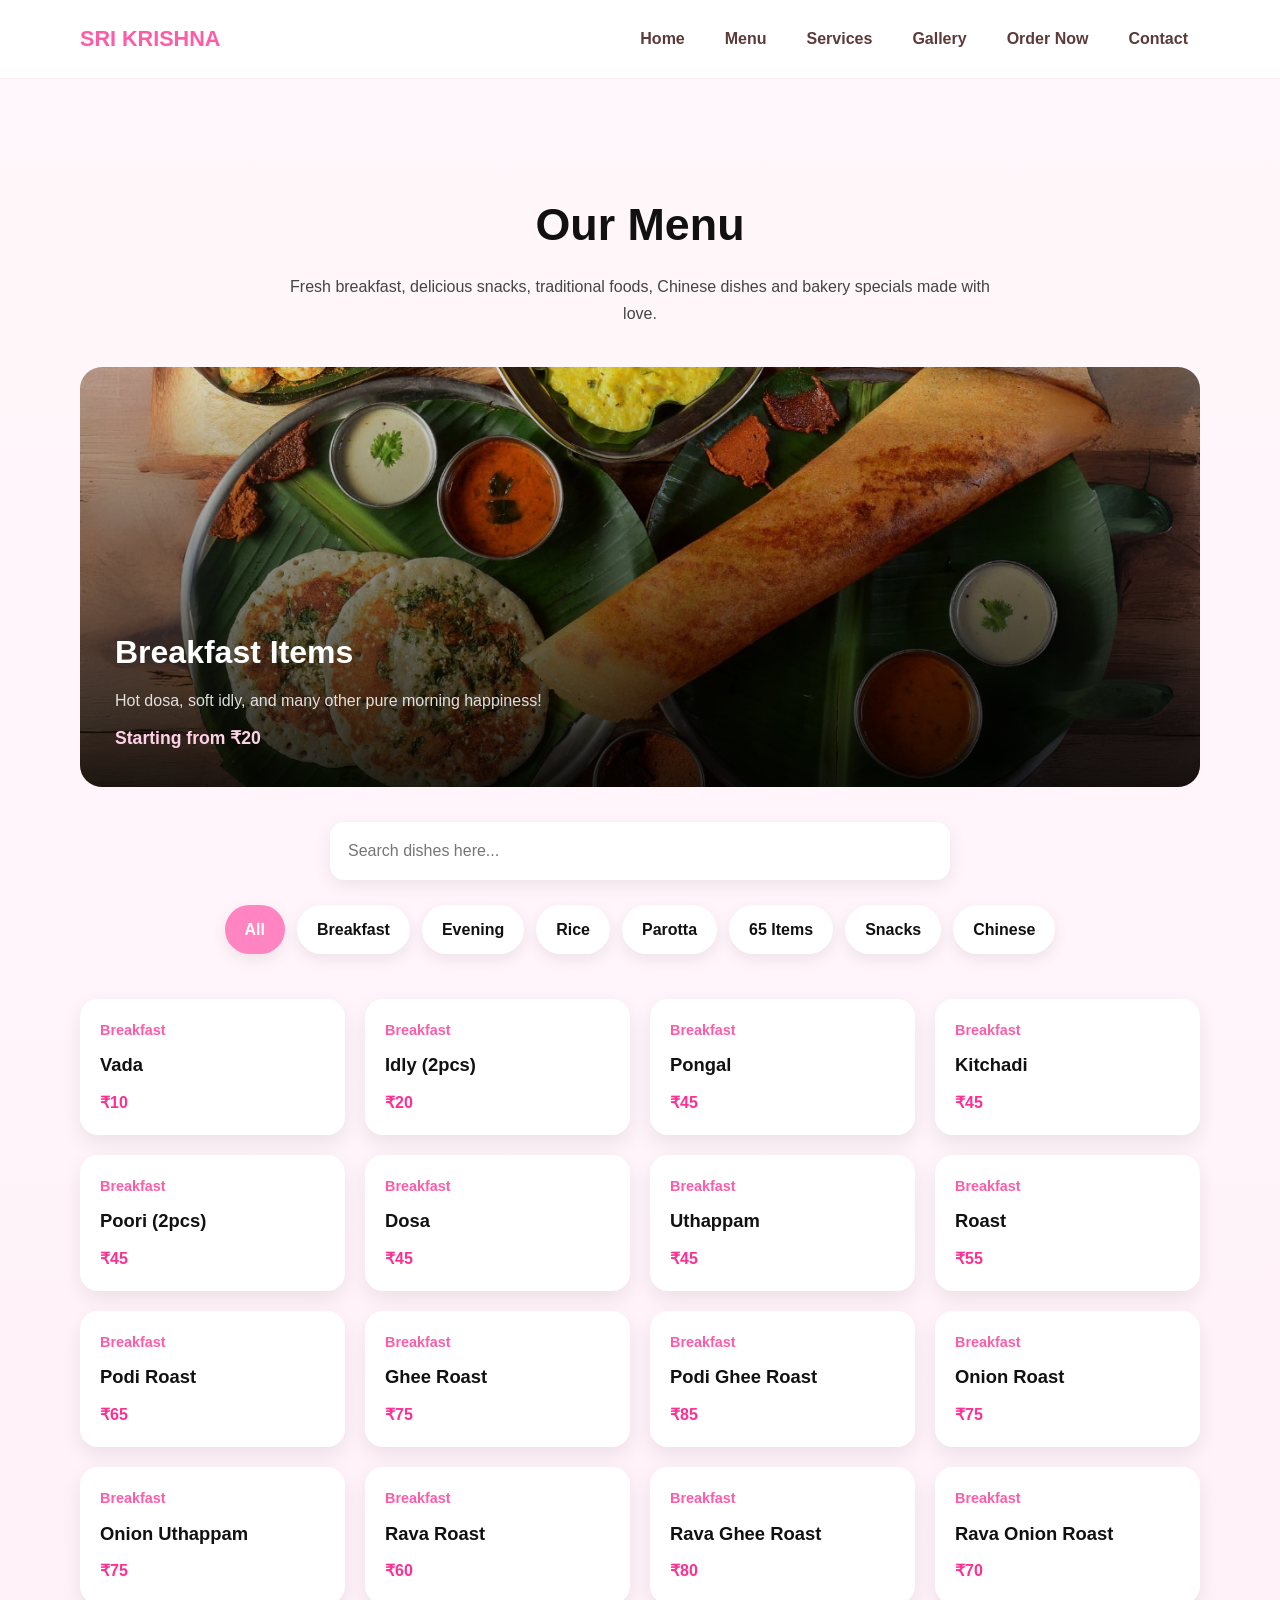
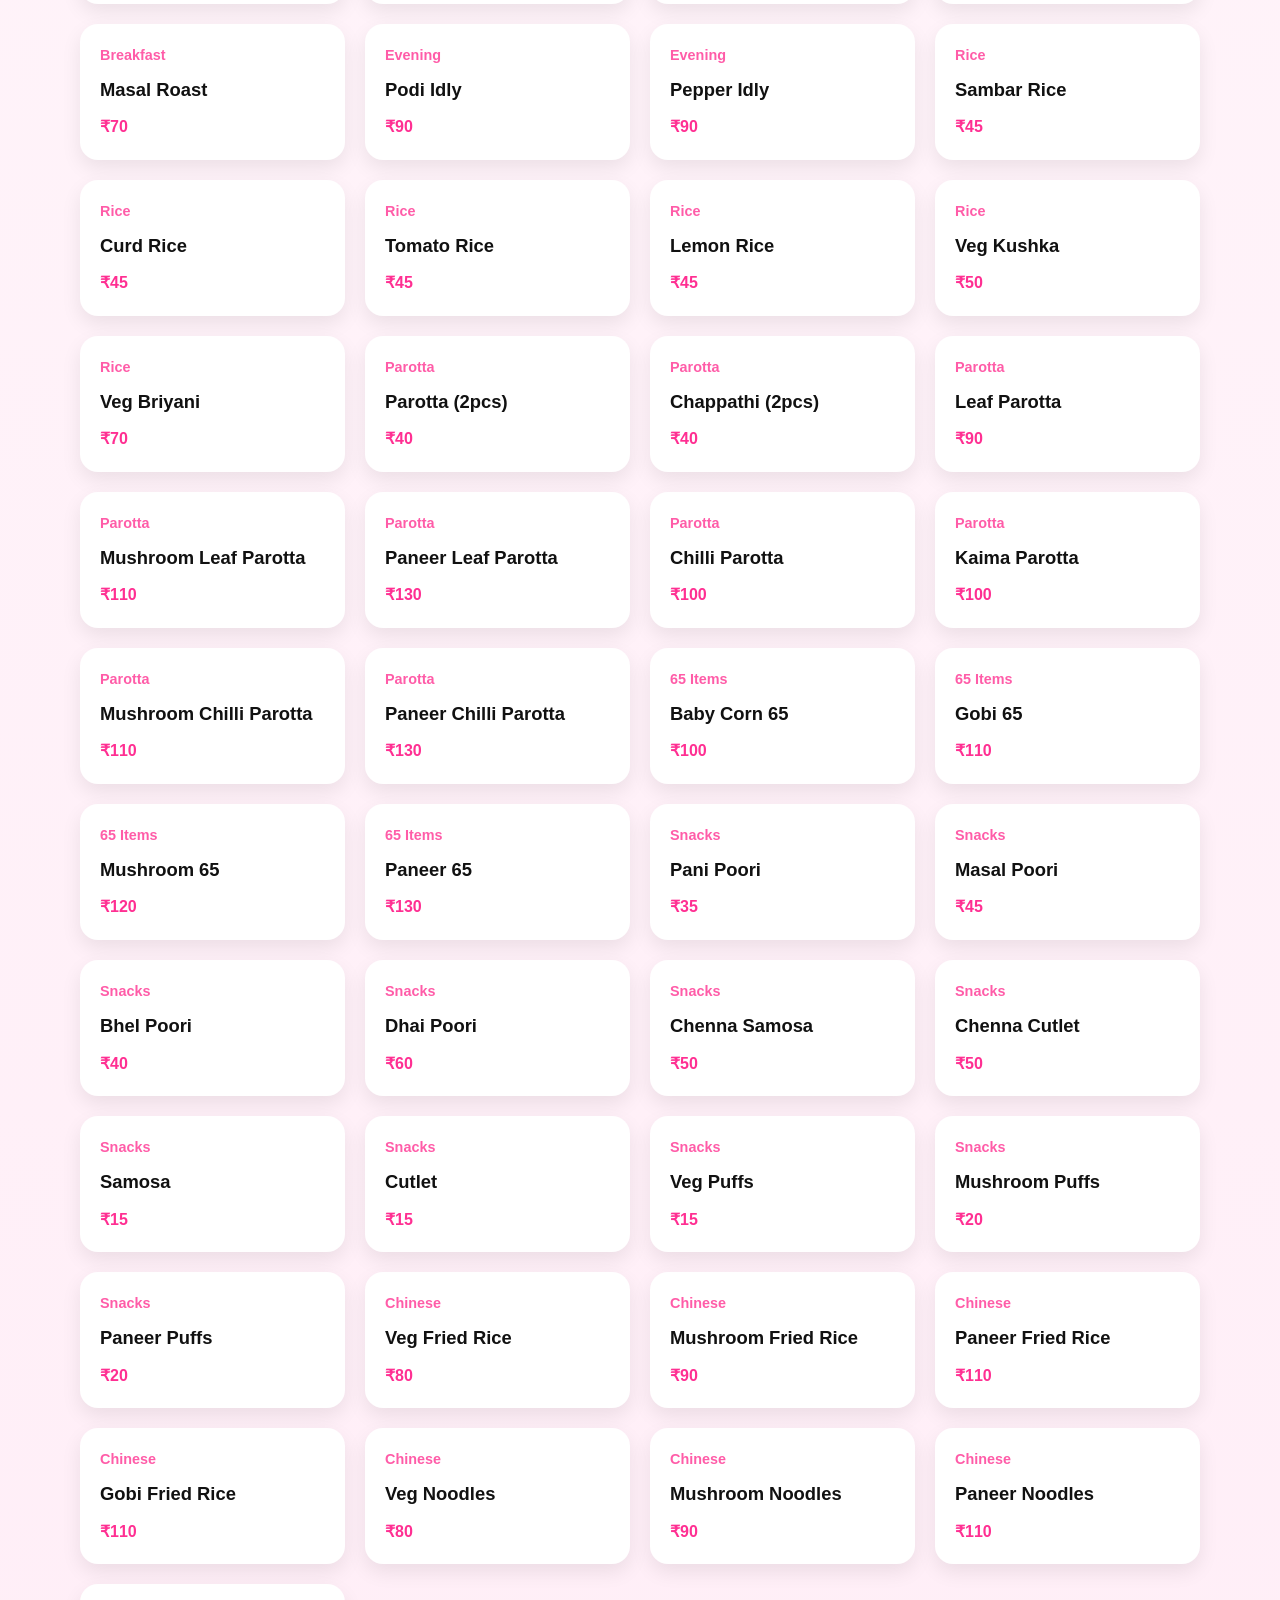
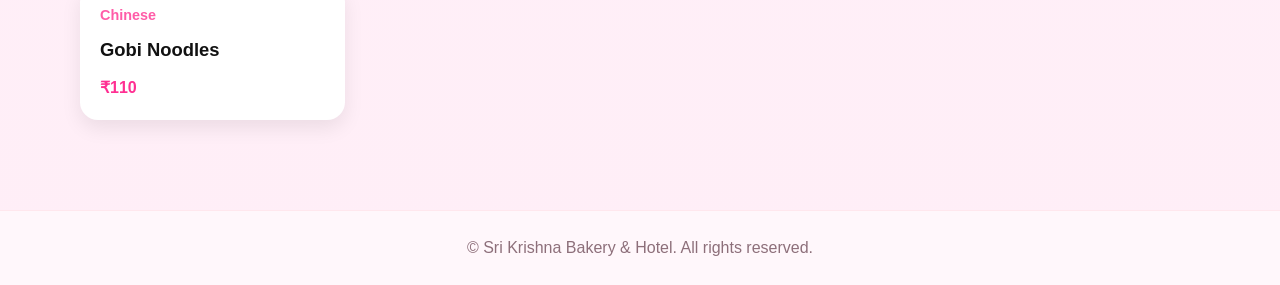
<file: menu.html>
<!DOCTYPE html>
<html lang="en">

<head>
  <meta charset="UTF-8" />
  <meta name="viewport" content="width=device-width, initial-scale=1.0" />

  <title>Menu | Sri Krishna</title>

  <link rel="stylesheet" href="css/style.css" />

  <style>

    .menu-page {
      padding: 110px 0 70px;
    }

    .menu-heading {
      text-align: center;
      margin-bottom: 40px;
    }

    .menu-heading h1 {
      font-size: 2.8rem;
      color: #111111;
      margin-bottom: 12px;
    }

    .menu-heading p {
      color: #444444;
      max-width: 700px;
      margin: auto;
      line-height: 1.7;
    }

    /* SLIDER */

    .slider-wrapper {
      position: relative;
      overflow: hidden;
      border-radius: 22px;
      margin-bottom: 35px;
    }

    .slider-container {
      display: flex;
      overflow-x: auto;
      scroll-snap-type: x mandatory;
      scroll-behavior: smooth;
      -webkit-overflow-scrolling: touch;
    }

    .slider-container::-webkit-scrollbar {
      display: none;
    }

    .slide {
      min-width: 100%;
      scroll-snap-align: start;
      position: relative;
    }

    .slide img {
      width: 100%;
      height: 420px;
      object-fit: cover;
      display: block;
    }

    .slide-overlay {
      position: absolute;
      inset: 0;
      background: linear-gradient(to top,
          rgba(0, 0, 0, 0.85),
          rgba(0, 0, 0, 0.1));
      display: flex;
      align-items: flex-end;
      padding: 35px;
    }

    .slide-content h2 {
      color: #ffffff;
      font-size: 2rem;
      margin-bottom: 10px;
    }

    .slide-content p {
      color: rgba(255, 255, 255, 0.85);
      margin-bottom: 10px;
    }

    .slide-price {
      color: #ffd1e7;
      font-weight: 700;
      font-size: 1.1rem;
    }

    /* SEARCH */

    .menu-search {
      display: flex;
      justify-content: center;
      margin-bottom: 25px;
    }

    .menu-search input {
      width: 100%;
      max-width: 620px;
      padding: 16px 18px;
      border-radius: 14px;
      border: none;
      background: #ffffff;
      color: #111111;
      font-size: 1rem;
      outline: none;
      box-shadow: 0 5px 18px rgba(0,0,0,0.08);
    }

    /* CATEGORY */

    .category-buttons {
      display: flex;
      flex-wrap: wrap;
      justify-content: center;
      gap: 12px;
      margin-bottom: 45px;
    }

    .category-btn {
      border: none;
      padding: 12px 20px;
      border-radius: 999px;
      background: #ffffff;
      color: #111111;
      cursor: pointer;
      font-weight: 600;
      transition: 0.3s ease;
      box-shadow: 0 5px 15px rgba(0,0,0,0.08);
    }

    .category-btn.active,
    .category-btn:hover {
      background: #ff85c2;
      color: #ffffff;
    }

    /* MENU GRID */

    .menu-grid {
      display: grid;
      grid-template-columns: repeat(auto-fit, minmax(240px, 1fr));
      gap: 20px;
    }

    .menu-item {
      background: #ffffff;
      border-radius: 18px;
      padding: 20px;
      transition: 0.3s ease;
      box-shadow: 0 8px 20px rgba(0,0,0,0.08);
    }

    .menu-item:hover {
      transform: translateY(-5px);
    }

    .menu-category {
      color: #ff5ca8;
      font-size: 0.9rem;
      margin-bottom: 8px;
      font-weight: 600;
    }

    .menu-item h3 {
      color: #111111;
      margin-bottom: 10px;
      font-size: 1.15rem;
    }

    .menu-price {
      color: #ff2f92;
      font-weight: 700;
      font-size: 1rem;
    }

    @media(max-width:768px){

      .menu-heading h1 {
        font-size: 2.1rem;
      }

      .slide img {
        height: 300px;
      }

      .slide-content h2 {
        font-size: 1.5rem;
      }

    }

  </style>

</head>

<body>

<header class="site-header">

<div class="container navbar">

<a href="index.html" class="brand">
<span>SRI KRISHNA</span>
</a>

<button class="mobile-toggle" id="mobileToggle">☰</button>

<nav class="nav-links" id="navLinks">

<a href="index.html">Home</a>
<a href="menu.html">Menu</a>
<a href="services.html">Services</a>
<a href="gallery.html">Gallery</a>
<a href="booking.html">Order Now</a>
<a href="contact.html">Contact</a>

</nav>

</div>

</header>

<section class="menu-page">

<div class="container">

<div class="menu-heading">

<h1>Our Menu</h1>

<p>
Fresh breakfast, delicious snacks, traditional foods,
Chinese dishes and bakery specials made with love.
</p>

</div>

<!-- SLIDER -->

<div class="slider-wrapper">

<div class="slider-container">

<div class="slide">
<img src="assets/images/menu/breakfast.png" alt="">
<div class="slide-overlay">
<div class="slide-content">
<h2>Breakfast Items</h2>
<p>Hot dosa, soft idly, and many other pure morning happiness!</p>
<div class="slide-price">Starting from ₹20</div>
</div>
</div>
</div>

<div class="slide">
<img src="assets/images/menu/parotta.png" alt="">
<div class="slide-overlay">
<div class="slide-content">
<h2>Parotta Varieties</h2>
<p>From classic parotta to spicy chilli varieties — flavor in every bite!</p>
<div class="slide-price">Starting from ₹40</div>
</div>
</div>
</div>

<div class="slide">
<img src="assets/images/menu/chinese.png" alt="">
<div class="slide-overlay">
<div class="slide-content">
<h2>Chinese Foods</h2>
<p>Hot wok flavors with a perfect blend of spice, aroma, and satisfaction!</p>
<div class="slide-price">Starting from ₹80</div>
</div>
</div>
</div>

<div class="slide">
<img src="assets/images/menu/chat.png" alt="">
<div class="slide-overlay">
<div class="slide-content">
<h2>Chat Items</h2>
<p>Crunchy, spicy, tangy street-style chats that bring joy to every bite!</p>
<div class="slide-price">Starting from ₹15</div>
</div>
</div>
</div>

<div class="slide">
<img src="assets/images/menu/podi idly.png" alt="">
<div class="slide-overlay">
<div class="slide-content">
<h2>Evening Special</h2>
<p>Soft idlies tossed in spicy pepper magic — the perfect evening treat!</p>
<div class="slide-price">Just only ₹90</div>
</div>
</div>
</div>

</div>
</div>

<!-- SEARCH -->

<div class="menu-search">
<input type="text" id="searchInput" placeholder="Search dishes here...">
</div>

<!-- CATEGORY -->

<div class="category-buttons">

<button class="category-btn active" data-category="all">All</button>
<button class="category-btn" data-category="Breakfast">Breakfast</button>
<button class="category-btn" data-category="Evening">Evening</button>
<button class="category-btn" data-category="Rice">Rice</button>
<button class="category-btn" data-category="Parotta">Parotta</button>
<button class="category-btn" data-category="65 Items">65 Items</button>
<button class="category-btn" data-category="Snacks">Snacks</button>
<button class="category-btn" data-category="Chinese">Chinese</button>

</div>

<!-- MENU GRID -->

<div class="menu-grid" id="menuGrid">

<div class="menu-item" data-category="Breakfast"><div class="menu-category">Breakfast</div><h3>Vada</h3><div class="menu-price">₹10</div></div>

<div class="menu-item" data-category="Breakfast"><div class="menu-category">Breakfast</div><h3>Idly (2pcs)</h3><div class="menu-price">₹20</div></div>

<div class="menu-item" data-category="Breakfast"><div class="menu-category">Breakfast</div><h3>Pongal</h3><div class="menu-price">₹45</div></div>

<div class="menu-item" data-category="Breakfast"><div class="menu-category">Breakfast</div><h3>Kitchadi</h3><div class="menu-price">₹45</div></div>

<div class="menu-item" data-category="Breakfast"><div class="menu-category">Breakfast</div><h3>Poori (2pcs)</h3><div class="menu-price">₹45</div></div>

<div class="menu-item" data-category="Breakfast"><div class="menu-category">Breakfast</div><h3>Dosa</h3><div class="menu-price">₹45</div></div>

<div class="menu-item" data-category="Breakfast"><div class="menu-category">Breakfast</div><h3>Uthappam</h3><div class="menu-price">₹45</div></div>

<div class="menu-item" data-category="Breakfast"><div class="menu-category">Breakfast</div><h3>Roast</h3><div class="menu-price">₹55</div></div>

<div class="menu-item" data-category="Breakfast"><div class="menu-category">Breakfast</div><h3>Podi Roast</h3><div class="menu-price">₹65</div></div>

<div class="menu-item" data-category="Breakfast"><div class="menu-category">Breakfast</div><h3>Ghee Roast</h3><div class="menu-price">₹75</div></div>

<div class="menu-item" data-category="Breakfast"><div class="menu-category">Breakfast</div><h3>Podi Ghee Roast</h3><div class="menu-price">₹85</div></div>

<div class="menu-item" data-category="Breakfast"><div class="menu-category">Breakfast</div><h3>Onion Roast</h3><div class="menu-price">₹75</div></div>

<div class="menu-item" data-category="Breakfast"><div class="menu-category">Breakfast</div><h3>Onion Uthappam</h3><div class="menu-price">₹75</div></div>

<div class="menu-item" data-category="Breakfast"><div class="menu-category">Breakfast</div><h3>Rava Roast</h3><div class="menu-price">₹60</div></div>

<div class="menu-item" data-category="Breakfast"><div class="menu-category">Breakfast</div><h3>Rava Ghee Roast</h3><div class="menu-price">₹80</div></div>

<div class="menu-item" data-category="Breakfast"><div class="menu-category">Breakfast</div><h3>Rava Onion Roast</h3><div class="menu-price">₹70</div></div>

<div class="menu-item" data-category="Breakfast"><div class="menu-category">Breakfast</div><h3>Masal Roast</h3><div class="menu-price">₹70</div></div>

<div class="menu-item" data-category="Evening"><div class="menu-category">Evening</div><h3>Podi Idly</h3><div class="menu-price">₹90</div></div>

<div class="menu-item" data-category="Evening"><div class="menu-category">Evening</div><h3>Pepper Idly</h3><div class="menu-price">₹90</div></div>

<div class="menu-item" data-category="Rice"><div class="menu-category">Rice</div><h3>Sambar Rice</h3><div class="menu-price">₹45</div></div>

<div class="menu-item" data-category="Rice"><div class="menu-category">Rice</div><h3>Curd Rice</h3><div class="menu-price">₹45</div></div>

<div class="menu-item" data-category="Rice"><div class="menu-category">Rice</div><h3>Tomato Rice</h3><div class="menu-price">₹45</div></div>

<div class="menu-item" data-category="Rice"><div class="menu-category">Rice</div><h3>Lemon Rice</h3><div class="menu-price">₹45</div></div>

<div class="menu-item" data-category="Rice"><div class="menu-category">Rice</div><h3>Veg Kushka</h3><div class="menu-price">₹50</div></div>

<div class="menu-item" data-category="Rice"><div class="menu-category">Rice</div><h3>Veg Briyani</h3><div class="menu-price">₹70</div></div>

<div class="menu-item" data-category="Parotta"><div class="menu-category">Parotta</div><h3>Parotta (2pcs)</h3><div class="menu-price">₹40</div></div>

<div class="menu-item" data-category="Parotta"><div class="menu-category">Parotta</div><h3>Chappathi (2pcs)</h3><div class="menu-price">₹40</div></div>

<div class="menu-item" data-category="Parotta"><div class="menu-category">Parotta</div><h3>Leaf Parotta</h3><div class="menu-price">₹90</div></div>

<div class="menu-item" data-category="Parotta"><div class="menu-category">Parotta</div><h3>Mushroom Leaf Parotta</h3><div class="menu-price">₹110</div></div>

<div class="menu-item" data-category="Parotta"><div class="menu-category">Parotta</div><h3>Paneer Leaf Parotta</h3><div class="menu-price">₹130</div></div>

<div class="menu-item" data-category="Parotta"><div class="menu-category">Parotta</div><h3>Chilli Parotta</h3><div class="menu-price">₹100</div></div>

<div class="menu-item" data-category="Parotta"><div class="menu-category">Parotta</div><h3>Kaima Parotta</h3><div class="menu-price">₹100</div></div>

<div class="menu-item" data-category="Parotta"><div class="menu-category">Parotta</div><h3>Mushroom Chilli Parotta</h3><div class="menu-price">₹110</div></div>

<div class="menu-item" data-category="Parotta"><div class="menu-category">Parotta</div><h3>Paneer Chilli Parotta</h3><div class="menu-price">₹130</div></div>

<div class="menu-item" data-category="65 Items"><div class="menu-category">65 Items</div><h3>Baby Corn 65</h3><div class="menu-price">₹100</div></div>

<div class="menu-item" data-category="65 Items"><div class="menu-category">65 Items</div><h3>Gobi 65</h3><div class="menu-price">₹110</div></div>

<div class="menu-item" data-category="65 Items"><div class="menu-category">65 Items</div><h3>Mushroom 65</h3><div class="menu-price">₹120</div></div>

<div class="menu-item" data-category="65 Items"><div class="menu-category">65 Items</div><h3>Paneer 65</h3><div class="menu-price">₹130</div></div>

<div class="menu-item" data-category="Snacks"><div class="menu-category">Snacks</div><h3>Pani Poori</h3><div class="menu-price">₹35</div></div>

<div class="menu-item" data-category="Snacks"><div class="menu-category">Snacks</div><h3>Masal Poori</h3><div class="menu-price">₹45</div></div>

<div class="menu-item" data-category="Snacks"><div class="menu-category">Snacks</div><h3>Bhel Poori</h3><div class="menu-price">₹40</div></div>

<div class="menu-item" data-category="Snacks"><div class="menu-category">Snacks</div><h3>Dhai Poori</h3><div class="menu-price">₹60</div></div>

<div class="menu-item" data-category="Snacks"><div class="menu-category">Snacks</div><h3>Chenna Samosa</h3><div class="menu-price">₹50</div></div>

<div class="menu-item" data-category="Snacks"><div class="menu-category">Snacks</div><h3>Chenna Cutlet</h3><div class="menu-price">₹50</div></div>

<div class="menu-item" data-category="Snacks"><div class="menu-category">Snacks</div><h3>Samosa</h3><div class="menu-price">₹15</div></div>

<div class="menu-item" data-category="Snacks"><div class="menu-category">Snacks</div><h3>Cutlet</h3><div class="menu-price">₹15</div></div>

<div class="menu-item" data-category="Snacks"><div class="menu-category">Snacks</div><h3>Veg Puffs</h3><div class="menu-price">₹15</div></div>

<div class="menu-item" data-category="Snacks"><div class="menu-category">Snacks</div><h3>Mushroom Puffs</h3><div class="menu-price">₹20</div></div>

<div class="menu-item" data-category="Snacks"><div class="menu-category">Snacks</div><h3>Paneer Puffs</h3><div class="menu-price">₹20</div></div>

<div class="menu-item" data-category="Chinese"><div class="menu-category">Chinese</div><h3>Veg Fried Rice</h3><div class="menu-price">₹80</div></div>

<div class="menu-item" data-category="Chinese"><div class="menu-category">Chinese</div><h3>Mushroom Fried Rice</h3><div class="menu-price">₹90</div></div>

<div class="menu-item" data-category="Chinese"><div class="menu-category">Chinese</div><h3>Paneer Fried Rice</h3><div class="menu-price">₹110</div></div>

<div class="menu-item" data-category="Chinese"><div class="menu-category">Chinese</div><h3>Gobi Fried Rice</h3><div class="menu-price">₹110</div></div>

<div class="menu-item" data-category="Chinese"><div class="menu-category">Chinese</div><h3>Veg Noodles</h3><div class="menu-price">₹80</div></div>

<div class="menu-item" data-category="Chinese"><div class="menu-category">Chinese</div><h3>Mushroom Noodles</h3><div class="menu-price">₹90</div></div>

<div class="menu-item" data-category="Chinese"><div class="menu-category">Chinese</div><h3>Paneer Noodles</h3><div class="menu-price">₹110</div></div>

<div class="menu-item" data-category="Chinese"><div class="menu-category">Chinese</div><h3>Gobi Noodles</h3><div class="menu-price">₹110</div></div>

</div>

</div>

</section>

<footer class="footer">
<div class="container text-center">
<p>© <span class="current-year"></span> Sri Krishna Bakery & Hotel. All rights reserved.</p>
</div>
</footer>

<script>

const slider = document.querySelector(".slider-container");

setInterval(() => {

  slider.scrollBy({
    left: window.innerWidth,
    behavior: "smooth"
  });

  if (
    slider.scrollLeft + slider.clientWidth >=
    slider.scrollWidth - 10
  ) {

    slider.scrollTo({
      left: 0,
      behavior: "smooth"
    });

  }

}, 4000);

const searchInput =
document.getElementById("searchInput");

const menuItems =
document.querySelectorAll(".menu-item");

const categoryBtns =
document.querySelectorAll(".category-btn");

let currentCategory = "all";

function filterMenu() {

const searchValue =
searchInput.value.toLowerCase();

menuItems.forEach(item => {

const text =
item.innerText.toLowerCase();

const itemCategory =
item.dataset.category;

const matchesSearch =
text.includes(searchValue);

const matchesCategory =
currentCategory === "all" ||
itemCategory === currentCategory;

if(matchesSearch && matchesCategory){

item.style.display = "block";

}else{

item.style.display = "none";

}

});

}

searchInput.addEventListener("keyup", filterMenu);

categoryBtns.forEach(btn => {

btn.addEventListener("click", () => {

categoryBtns.forEach(b =>
b.classList.remove("active")
);

btn.classList.add("active");

currentCategory =
btn.dataset.category;

filterMenu();

});

});

const mobileToggle = document.getElementById("mobileToggle");
const navLinks = document.getElementById("navLinks");

mobileToggle.addEventListener("click", () => {
  navLinks.classList.toggle("show");
});

</script>

</body>
</html>
</file>
<file: css/style.css>
:root {
  --bg: #fff7fb;
  --bg-soft: #ffeef7;

  --card: #ffffff;
  --card-2: #fff4fa;

  --text: #4b2e2e;
  --muted: #7b6d6d;

  --line: rgba(255, 182, 193, 0.25);

  --gold: #ff5ca8;
  --gold-dark: #e04890;

  --success: #22c55e;
  --danger: #ef4444;
  --warning: #f59e0b;

  --shadow: 0 8px 25px rgba(255, 92, 168, 0.12);

  --radius: 18px;
  --transition: 0.3s ease;
}

/* RESET */
* {
  margin: 0;
  padding: 0;
  box-sizing: border-box;
}

html {
  scroll-behavior: smooth;
}

body {
  font-family: Arial, sans-serif;
  background: linear-gradient(180deg, #fff7fb 0%, #ffeef7 100%);
  color: var(--text);
  line-height: 1.6;
}

img {
  max-width: 100%;
  display: block;
}

a {
  color: inherit;
  text-decoration: none;
}

ul {
  list-style: none;
}

button,
input,
select,
textarea {
  font: inherit;
}

.container {
  width: min(1120px, 92%);
  margin: 0 auto;
}

.text-center {
  text-align: center;
}

.section {
  padding: 70px 0;
}

/* PAGE BANNER */
.page-banner {
  padding: 110px 0 60px;
  background: linear-gradient(
    135deg,
    rgba(255, 92, 168, 0.08),
    rgba(255, 255, 255, 0.7)
  );
  border-bottom: 1px solid var(--line);
}

.page-banner h1 {
  font-size: 2.4rem;
  margin-bottom: 10px;
  color: #4b2e2e;
}

.page-banner p {
  color: var(--muted);
  max-width: 700px;
}

/* HEADER */
.site-header {
  position: sticky;
  top: 0;
  z-index: 1000;
  background: rgba(255, 255, 255, 0.92);
  backdrop-filter: blur(10px);
  border-bottom: 1px solid var(--line);
}

.navbar {
  min-height: 78px;
  display: flex;
  align-items: center;
  justify-content: space-between;
  gap: 24px;
  flex-wrap: wrap;
  padding: 14px 0;
}

.brand {
  font-size: 1.35rem;
  font-weight: 800;
  color: #4b2e3f;
  white-space: nowrap;
  flex-shrink: 0;
}

.brand span {
  color: var(--gold);
}

.mobile-toggle {
  display: none;
  border: none;
  background: #ffe3f0;
  color: #ff4f9a;
  font-size: 1.4rem;
  width: 44px;
  height: 44px;
  border-radius: 10px;
  cursor: pointer;
}

.nav-links {
  display: flex;
  align-items: center;
  gap: 16px;
  flex-wrap: wrap;
}

.nav-links a {
  color: #5c3a3a;
  font-weight: 600;
  padding: 8px 12px;
  border-radius: 10px;
  transition: var(--transition);
  white-space: nowrap;
}

.nav-links a:hover,
.nav-links a.active {
  color: #ff4f9a;
  background: rgba(255, 92, 168, 0.12);
}

/* HERO */
.hero {
  padding: 90px 0 60px;
}

.hero-grid {
  display: grid;
  grid-template-columns: 1fr;
  gap: 40px;
  align-items: center;
  text-align: center;
}

.hero-content {
  display: flex;
  flex-direction: column;
  align-items: center;
}

.hero-content h1 {
  font-size: 3.2rem;
  line-height: 1.3;
  margin-bottom: 20px;
  color: #4b2e2e;
  max-width: 850px;
}

.hero-content p {
  color: var(--muted);
  margin-bottom: 32px;
  max-width: 700px;
  font-size: 1.1rem;
  line-height: 1.9;
}

.hero-image img {
  border-radius: 28px;
  border: 1px solid var(--line);
  box-shadow: var(--shadow);
  width: 100%;
  max-height: 480px;
  object-fit: cover;
}

/* BUTTONS */
.btn {
  display: inline-flex;
  align-items: center;
  justify-content: center;
  gap: 8px;
  border: none;
  cursor: pointer;
  padding: 16px 30px;
  border-radius: 16px;
  font-weight: 700;
  transition: var(--transition);
  font-size: 1rem;
}

.btn:hover {
  transform: translateY(-2px);
}

.btn-primary {
  background: linear-gradient(135deg, #ff5ca8, #ff85c2);
  color: #ffffff;
}

.btn-primary:hover {
  background: linear-gradient(135deg, #ff4f9a, #ff75ba);
}

.btn-secondary {
  background: #ffffff;
  color: #ff4f9a;
  border: 1px solid rgba(240, 12, 118, 0.834);
}

.btn-secondary:hover {
  background: #fff0f7;
}

.btn-success {
  background: var(--success);
  color: #fff;
}

.btn-danger {
  background: var(--danger);
  color: #fff;
}

.btn-delete {
  background: #7f1d1d;
  color: #fff;
}

.btn-full {
  width: 100%;
}

/* GRID */
.grid {
  display: grid;
  gap: 24px;
}

.grid-2 {
  grid-template-columns: repeat(2, 1fr);
}

.grid-3 {
  grid-template-columns: repeat(3, 1fr);
}

/* CARD */
.card {
  background: linear-gradient(180deg, #ffffff, #fff5fa);
  border: 1px solid var(--line);
  border-radius: var(--radius);
  padding: 24px;
  box-shadow: var(--shadow);
}

/* SERVICE CARDS */
.service-card h3 {
  margin-bottom: 10px;
  color: #4b2e2e;
}

.service-card p {
  color: var(--muted);
  margin-bottom: 14px;
}

.service-meta {
  display: flex;
  justify-content: space-between;
  gap: 10px;
  font-size: 0.95rem;
  color: #ff5ca8;
  font-weight: 700;
}

/* GALLERY */
.gallery-card {
  overflow: hidden;
  padding: 0;
  cursor: pointer;
  transition: transform 0.3s ease;
}

.gallery-card:hover {
  transform: translateY(-6px);
}

.gallery-card img {
  width: 100%;
  height: 260px;
  object-fit: cover;
}

.gallery-card h3,
.gallery-card p {
  padding: 0 20px;
}

.gallery-card h3 {
  padding-top: 18px;
  margin-bottom: 8px;
  color: #4b2e2e;
}

.gallery-card p {
  padding-bottom: 20px;
  color: var(--muted);
}

/* SEARCH */
.search-box {
  margin-bottom: 24px;
  display: flex;
  justify-content: center;
}

.search-box input {
  width: 100%;
  max-width: 500px;
  padding: 14px 16px;
  border-radius: 12px;
  border: 1px solid rgba(255, 92, 168, 0.2);
  background: #ffffff;
  color: #4b2e2e;
  font-size: 1rem;
  outline: none;
}

.search-box input::placeholder {
  color: #b08d9b;
}

/* SIMPLE GALLERY */
.gallery-grid-simple {
  display: grid;
  grid-template-columns: repeat(auto-fit, minmax(220px, 1fr));
  gap: 20px;
}

.gallery-item-simple {
  background: #ffffff;
  border: 1px solid var(--line);
  border-radius: 18px;
  overflow: hidden;
  box-shadow: var(--shadow);
  transition: transform 0.3s ease;
}

.gallery-item-simple:hover {
  transform: translateY(-6px);
}

.gallery-item-simple img {
  width: 100%;
  height: 280px;
  object-fit: cover;
}

.gallery-caption {
  padding: 14px;
  text-align: center;
  font-weight: 600;
  color: #ff4f9a;
}

/* FORMS */
.form-grid {
  display: grid;
  grid-template-columns: repeat(2, 1fr);
  gap: 20px;
}

.form-group {
  display: flex;
  flex-direction: column;
  gap: 8px;
}

.form-group label {
  font-weight: 600;
  color: #4b2e2e;
}

.form-group input,
.form-group select,
.form-group textarea {
  width: 100%;
  padding: 14px 16px;
  border-radius: 12px;
  border: 1px solid rgba(255, 92, 168, 0.18);
  background: #ffffff;
  color: #4b2e2e;
  outline: none;
  transition: var(--transition);
}

.form-group input::placeholder,
.form-group textarea::placeholder {
  color: #b08d9b;
}

.form-group input:focus,
.form-group select:focus,
.form-group textarea:focus {
  border-color: #ff5ca8;
  box-shadow: 0 0 0 3px rgba(255, 92, 168, 0.12);
}

.form-group select option {
  background: #ffffff;
  color: #4b2e2e;
}

/* FOOTER */
.footer {
  border-top: 1px solid var(--line);
  padding: 24px 0;
  margin-top: 20px;
  color: #8d6f7a;
  background: #fff7fb;
}

/* IMAGE MODAL */
.image-modal {
  position: fixed;
  inset: 0;
  background: rgba(255, 255, 255, 0.92);
  display: none;
  align-items: center;
  justify-content: center;
  z-index: 9999;
  padding: 20px;
}

.image-modal.show {
  display: flex;
}

.image-modal-content {
  position: relative;
  width: 100%;
  max-width: 900px;
  background: #ffffff;
  border: 1px solid rgba(255, 92, 168, 0.2);
  border-radius: 16px;
  padding: 20px;
  text-align: center;
}

.image-modal-content img {
  width: 100%;
  max-height: 75vh;
  object-fit: contain;
  border-radius: 12px;
}

.image-modal-content h3 {
  margin-top: 14px;
  color: #ff4f9a;
}

.image-modal-close {
  position: absolute;
  top: 10px;
  right: 14px;
  background: transparent;
  border: none;
  color: #4b2e2e;
  font-size: 2rem;
  cursor: pointer;
}

/* MOBILE */
@media (max-width: 900px) {
  .grid-3 {
    grid-template-columns: repeat(2, 1fr);
  }

  .hero-grid,
  .grid-2,
  .form-grid {
    grid-template-columns: 1fr;
  }

  .hero-content h1 {
    font-size: 2.5rem;
  }
}

@media (max-width: 768px) {
  .mobile-toggle {
    display: inline-flex;
    align-items: center;
    justify-content: center;
  }

  .nav-links {
    width: 100%;
    display: none;
    flex-direction: column;
    align-items: flex-start;
    padding: 12px 0 4px;
  }

  .nav-links.show {
    display: flex;
  }

  .grid-3 {
    grid-template-columns: 1fr;
  }

  .page-banner h1 {
    font-size: 2rem;
  }

  .hero {
    padding: 70px 0 50px;
  }

  .hero-content h1 {
    font-size: 2rem;
  }

  .hero-content p {
    font-size: 1rem;
  }

  .gallery-item-simple img {
    height: 240px;
  }

  .btn {
    width: 100%;
  }
}
/* LOGO STYLE */

.brand-logo {
  display: flex;
  align-items: center;
  gap: 12px;
}

.site-logo {
  width: 52px;
  height: 52px;
  border-radius: 50%;
  object-fit: cover;
  border: 3px solid #ffffff;
  box-shadow: 0 4px 12px rgba(0,0,0,0.2);
}

/* MOBILE */

@media (max-width: 768px) {

  .site-logo {
    width: 85px;
    height: 85px;
  }

}
</file>
